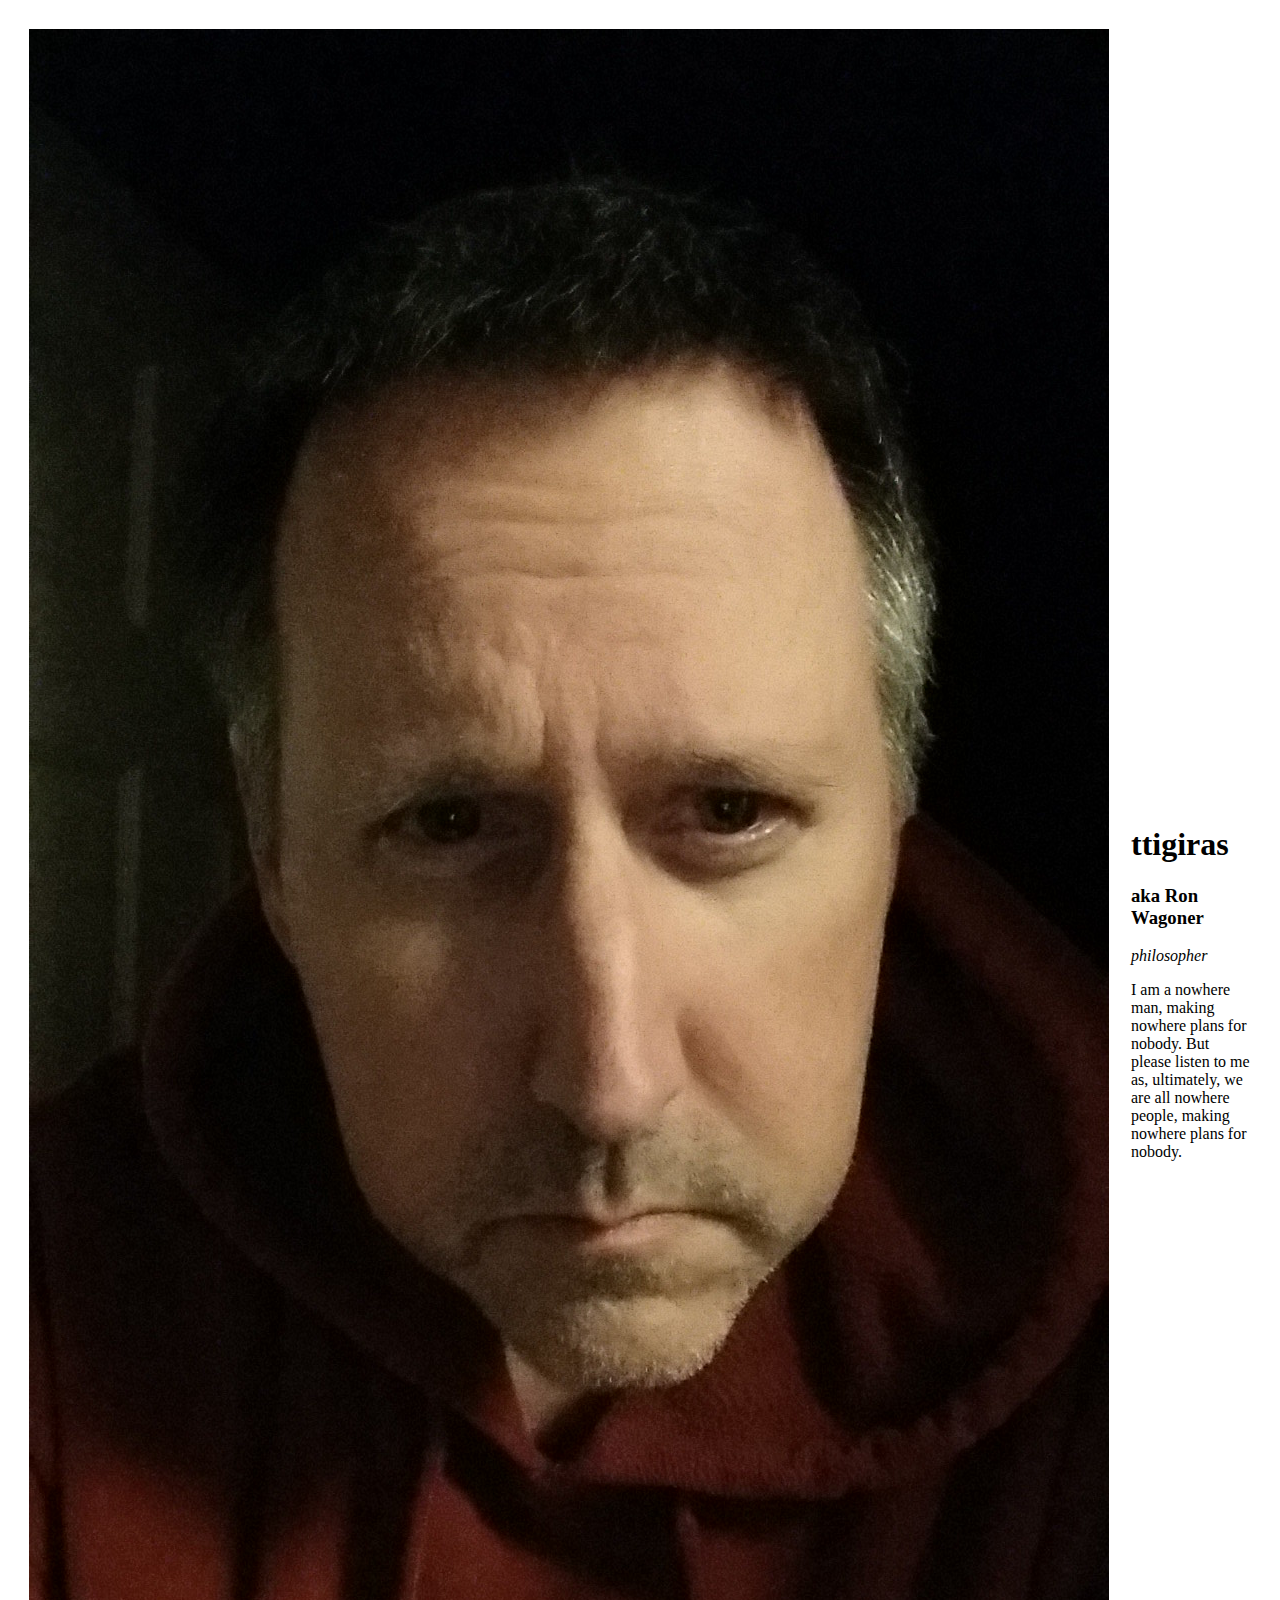
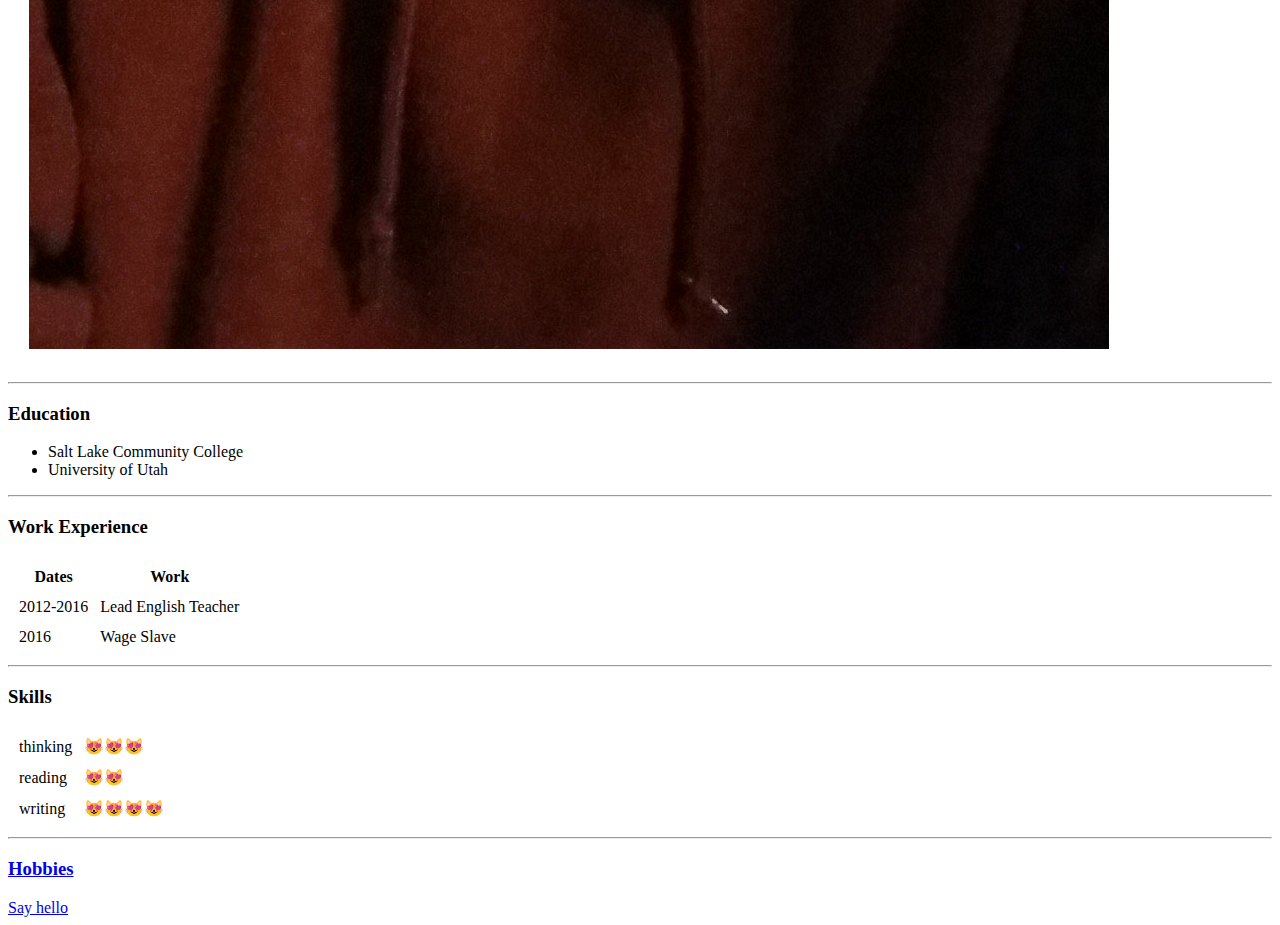
<file: index.html>
<!DOCTYPE html>
<html lang="en" dir="ltr">

<head>
  <meta charset="utf-8">
  <title>🐾 ttigiras Personal Site 🐾</title>
</head>

<body>
  <table cellspacing="20">
    <tr>
      <td><img src="images\ttigiras.jpg" alt="ttigiras pic"></td>
      <td>  <h1>ttigiras</h1>
        <h3>aka Ron Wagoner</h3>
        <p><em>philosopher</em></p>
        <p>I am a nowhere man, making nowhere plans for nobody. But please listen to me as, ultimately, we are all nowhere people, making nowhere plans for nobody.</p></td>
    </tr>
  </table>

  <hr size="2">
  <h3>Education</h3>
  <ul>
    <li>Salt Lake Community College</li>
    <li>University of Utah</li>
  </ul>
    <hr>
    <h3>Work Experience</h3>
    <table cellspacing="10">
      <thead>
        <tr>
          <th>Dates</th>
          <th>Work</th>
        </tr>
      </thead>
      <tbody>
        <tr>
          <td>2012-2016</td>
          <td>Lead English Teacher</td>
        </tr>
        <tr>
          <td>2016</td>
          <td>Wage Slave</td>
        </tr>
      </tbody>
    </table>
    <hr>
    <!-- Skills Table Exercise -->
    <h3>Skills</h3>
    <table cellspacing="10">
      <tr>
        <td>thinking</td>
        <td>😻😻😻</td>
      </tr>
      <tr>
        <td>reading</td>
        <td>😻😻</td>
      </tr>
      <tr>
        <td>writing</td>
        <td>😻😻😻😻</td>
      </tr>
    </table>
    <hr>
  <a href="hobbies.html"><h3>Hobbies</h3></a>
  <a href="contact.html">Say hello</a>

</body>

</html>
</file>
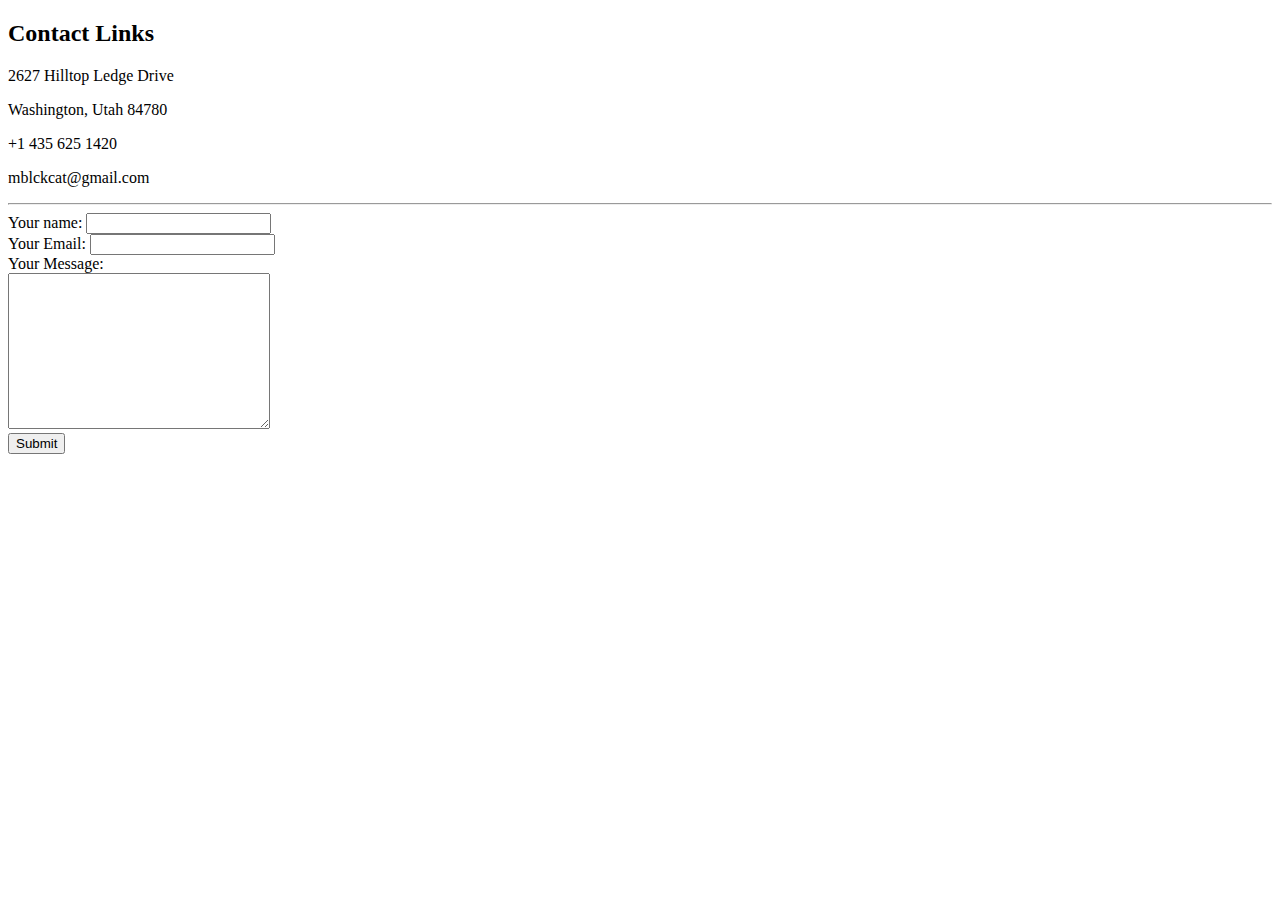
<file: contact.html>
<!DOCTYPE html>
<html lang="en" dir="ltr">
  <head>
    <meta charset="utf-8">
    <title>Contact Me</title>
  </head>
  <body>
    <h2>Contact Links</h2>
    <p>2627 Hilltop Ledge Drive</p>
    <p>Washington, Utah 84780</p>
    <p>+1 435 625 1420</p>
    <p>mblckcat@gmail.com</p>
<hr>
    <form action="mailto:mblckcat@gmail.com" method="post" enctype="text/plain">
      <label for="">Your name:</label>
      <input type="text" name="YourName" value=""><br>
      <label>Your Email: </label>
      <input type="email" name="YourEmail" value=""><br>
      <label>Your Message: </label><br>
      <textarea name="YourMessage" rows="10" cols="30"></textarea><br>
      <input type="submit" name="">
    </form>

  </body>
</html>
</file>
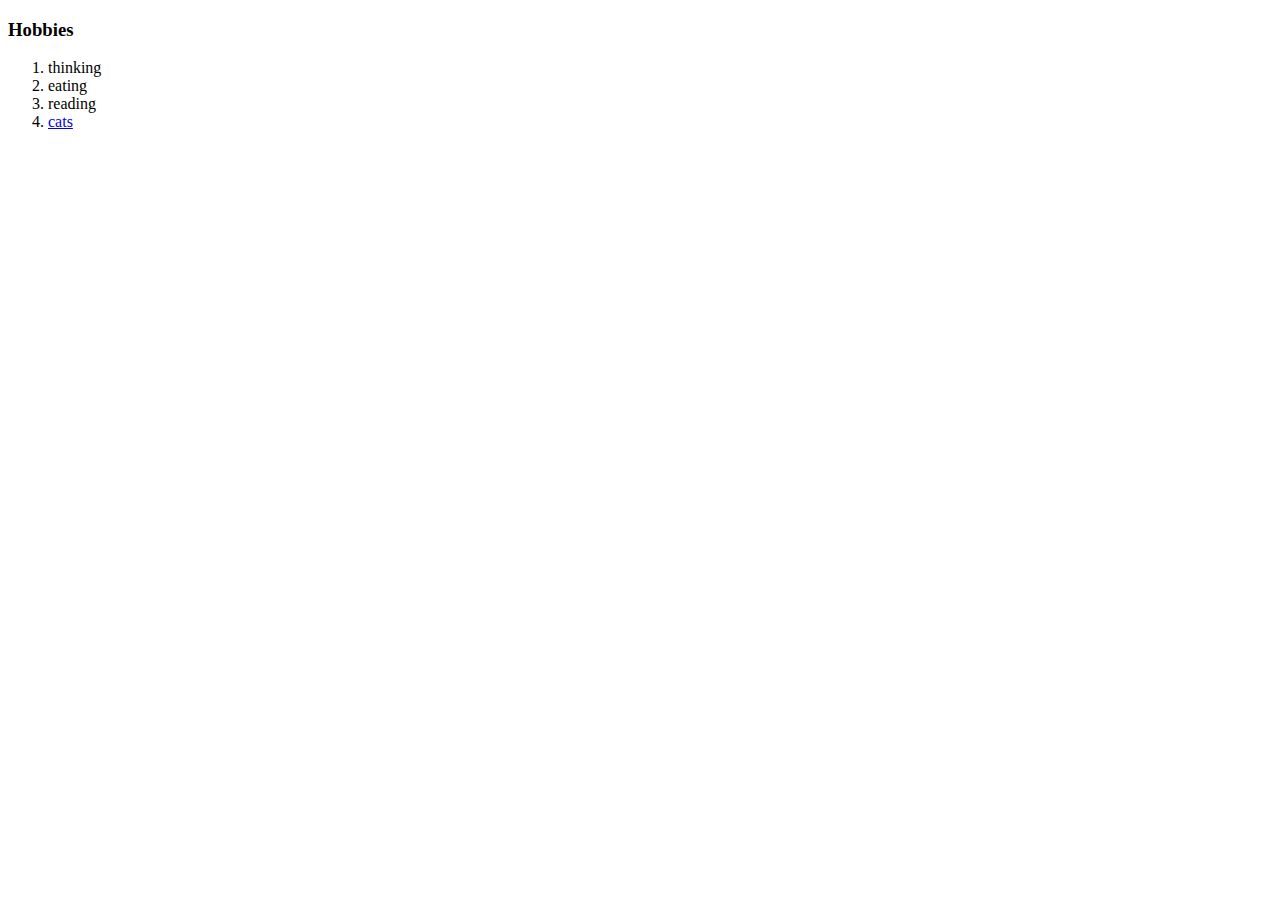
<file: hobbies.html>
<!DOCTYPE html>
<html lang="en" dir="ltr">

<head>
  <meta charset="utf-8">
  <title>My Hobbies</title>
</head>

<body>
  <h3>Hobbies</h3>
  <ol>
    <li>thinking</li>
    <li>eating</li>
    <li>reading</li>
    <li><a href="images\monica.jpg">cats</a></li>
  </ol>

</body>

</html>
</file>
